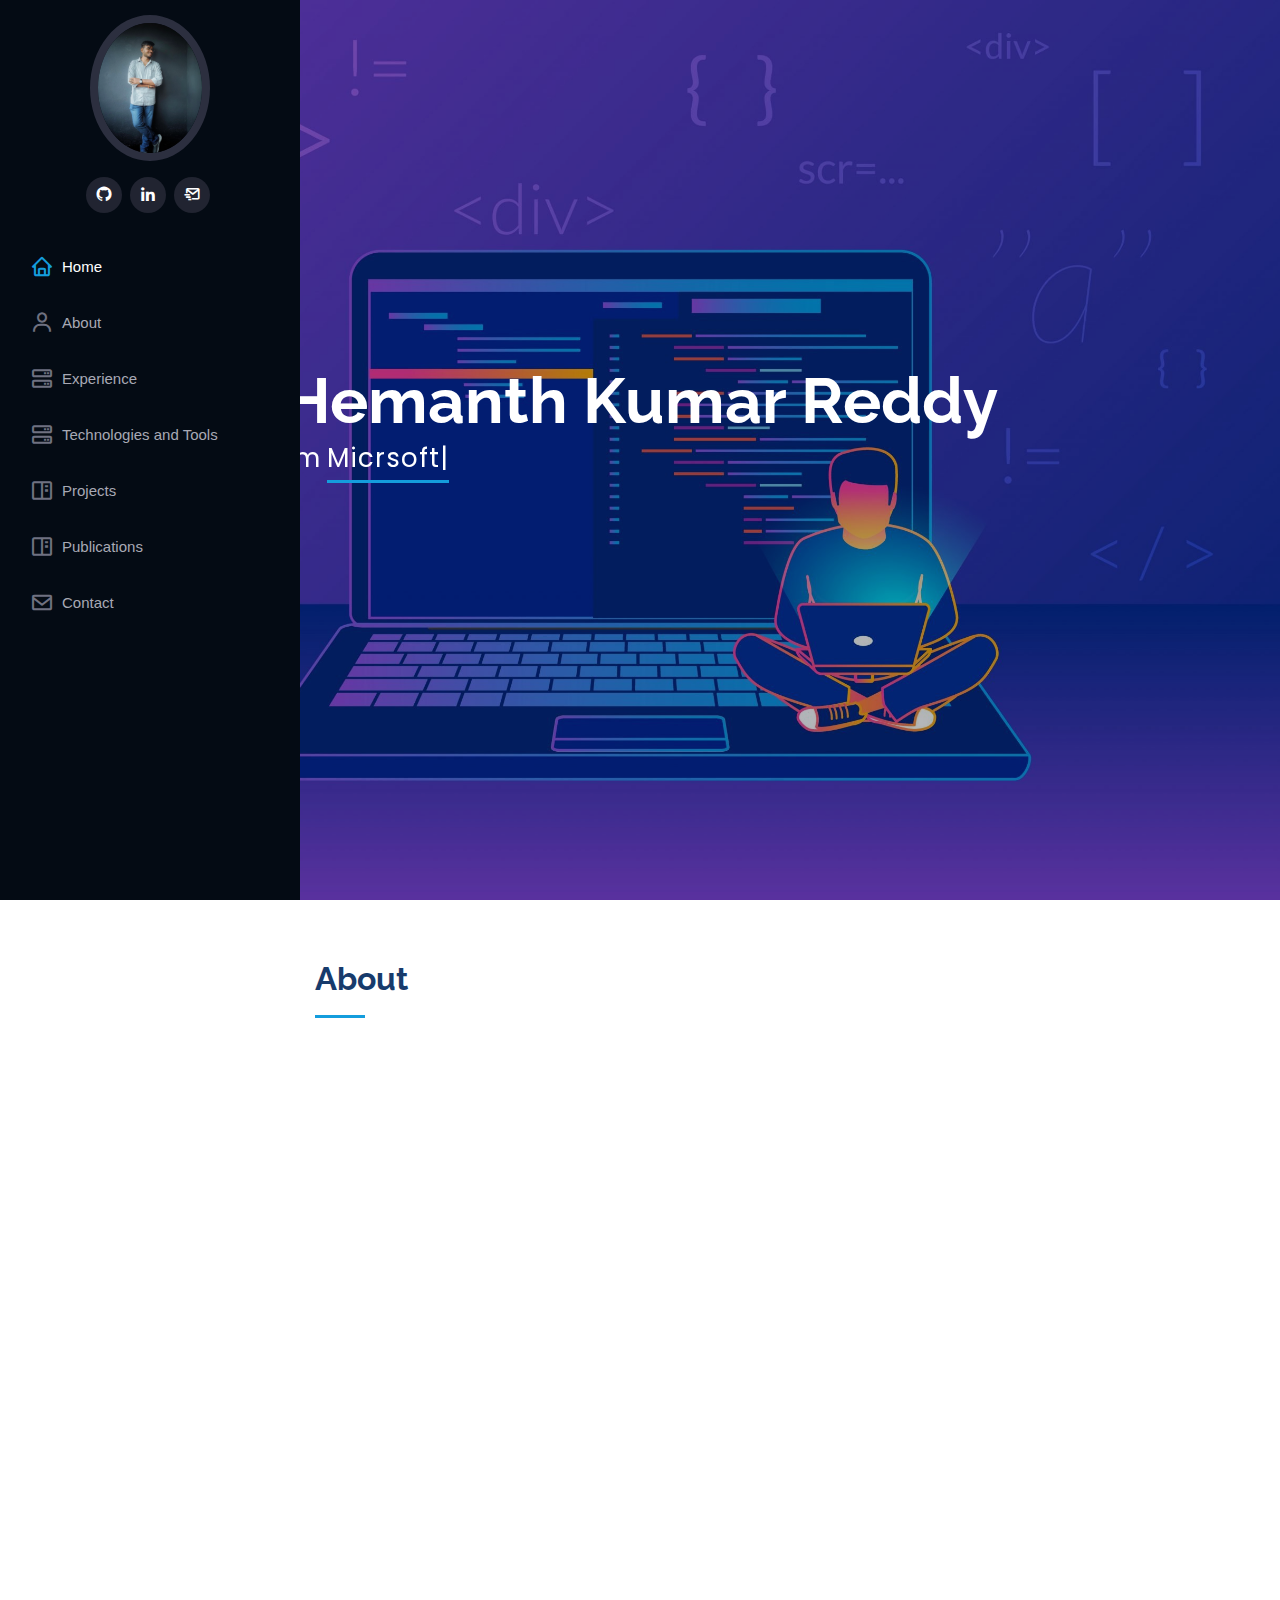
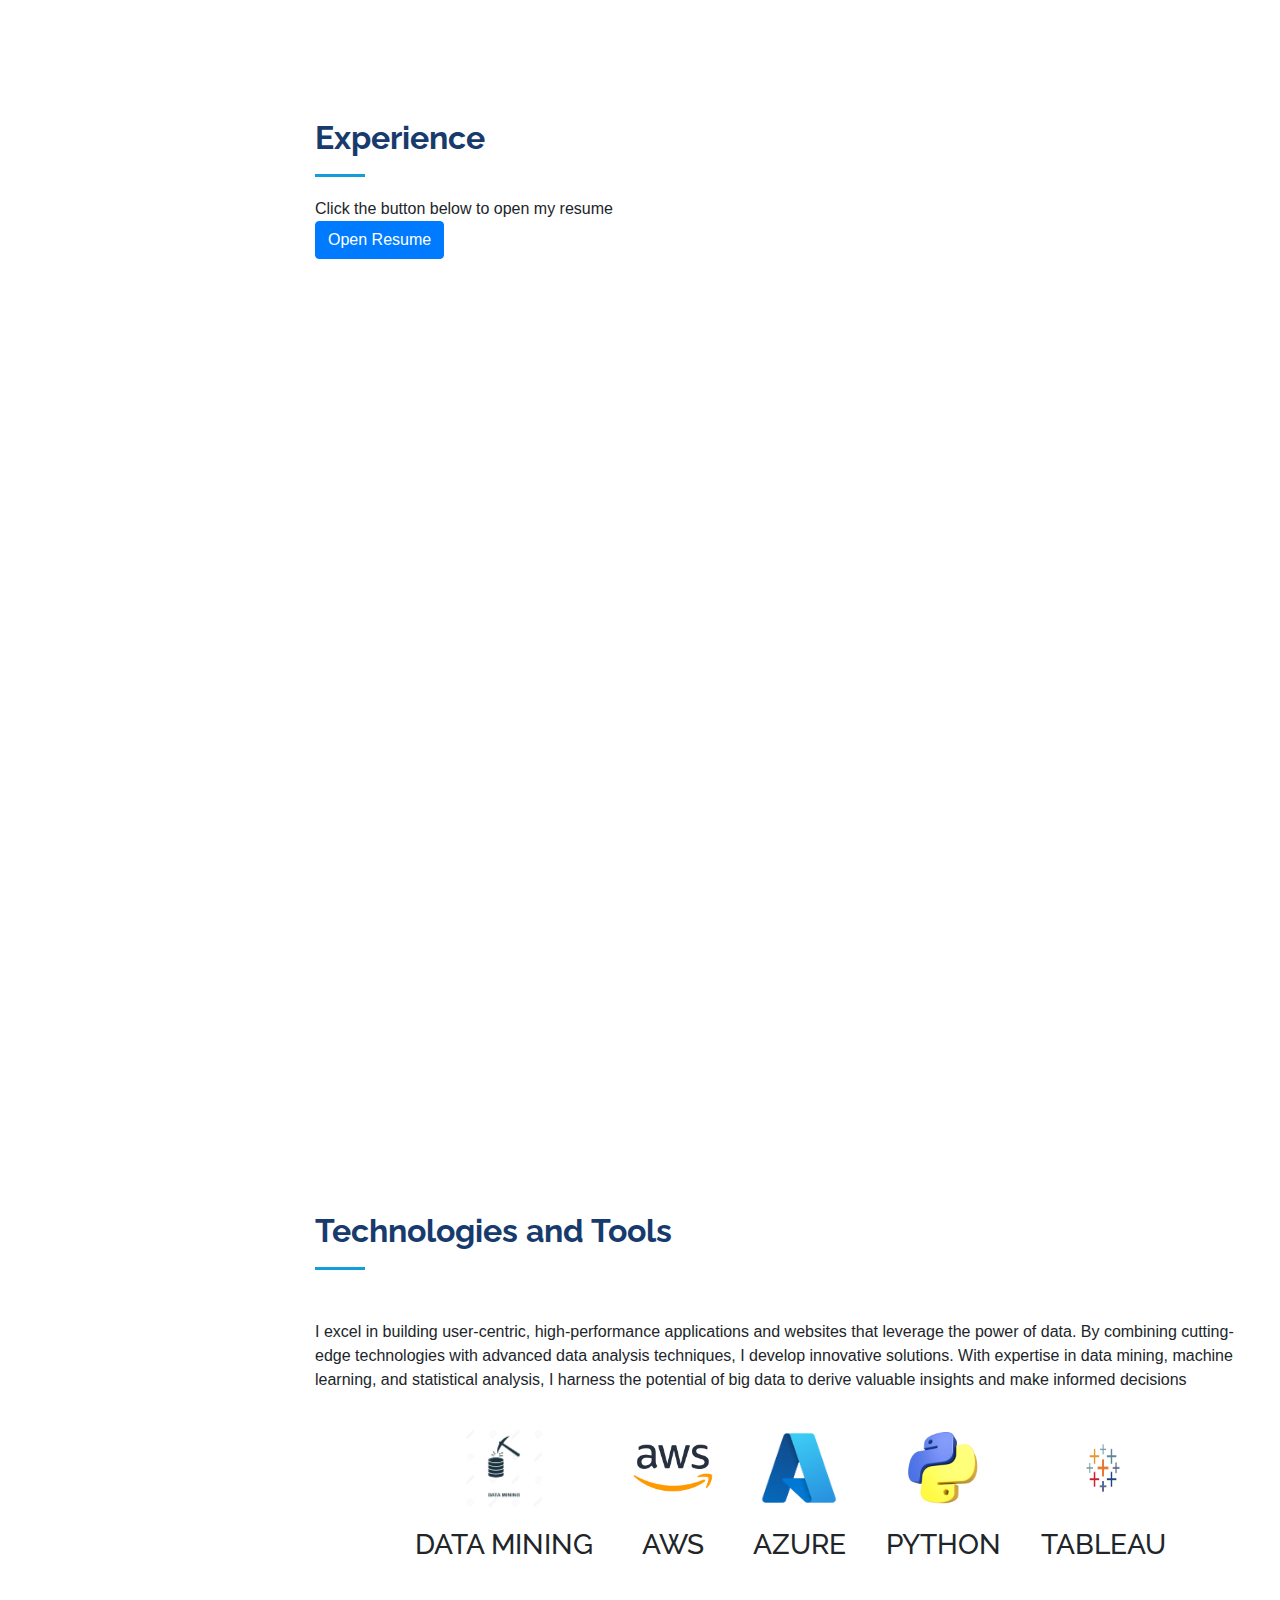
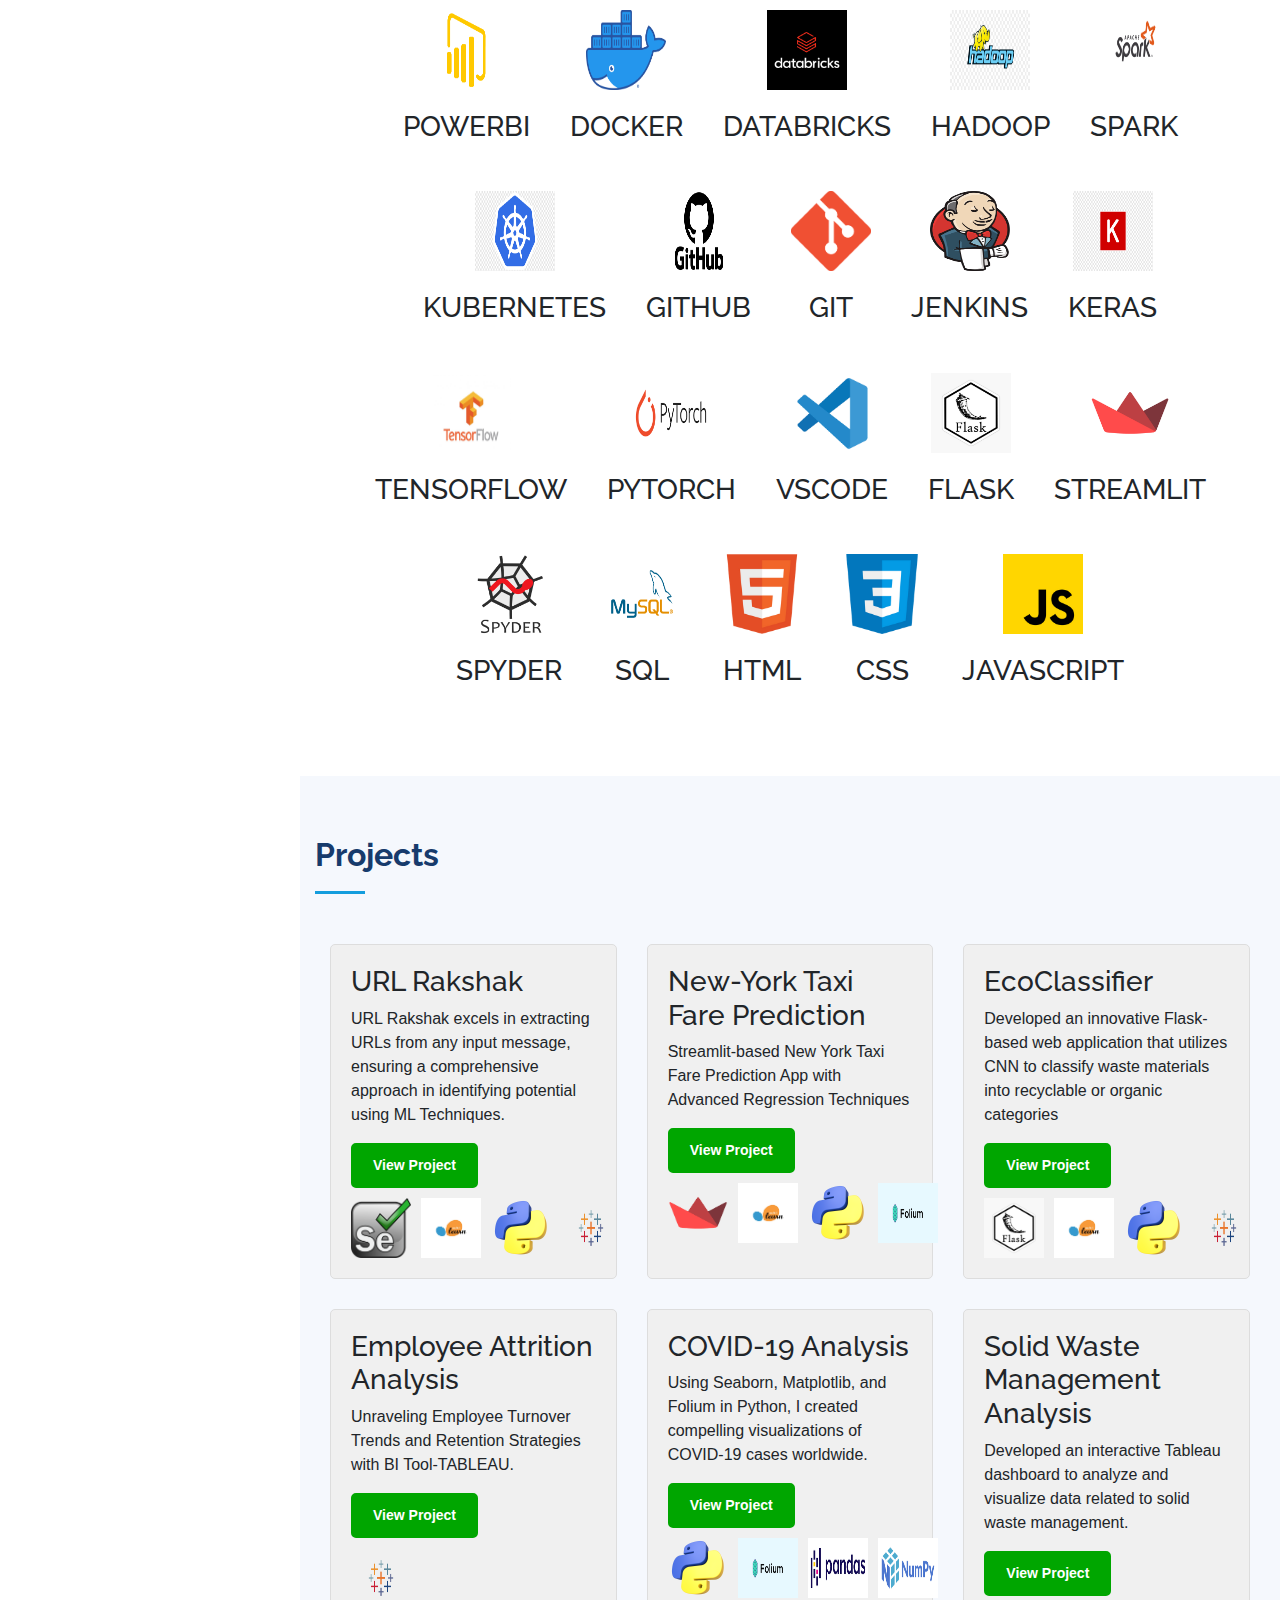
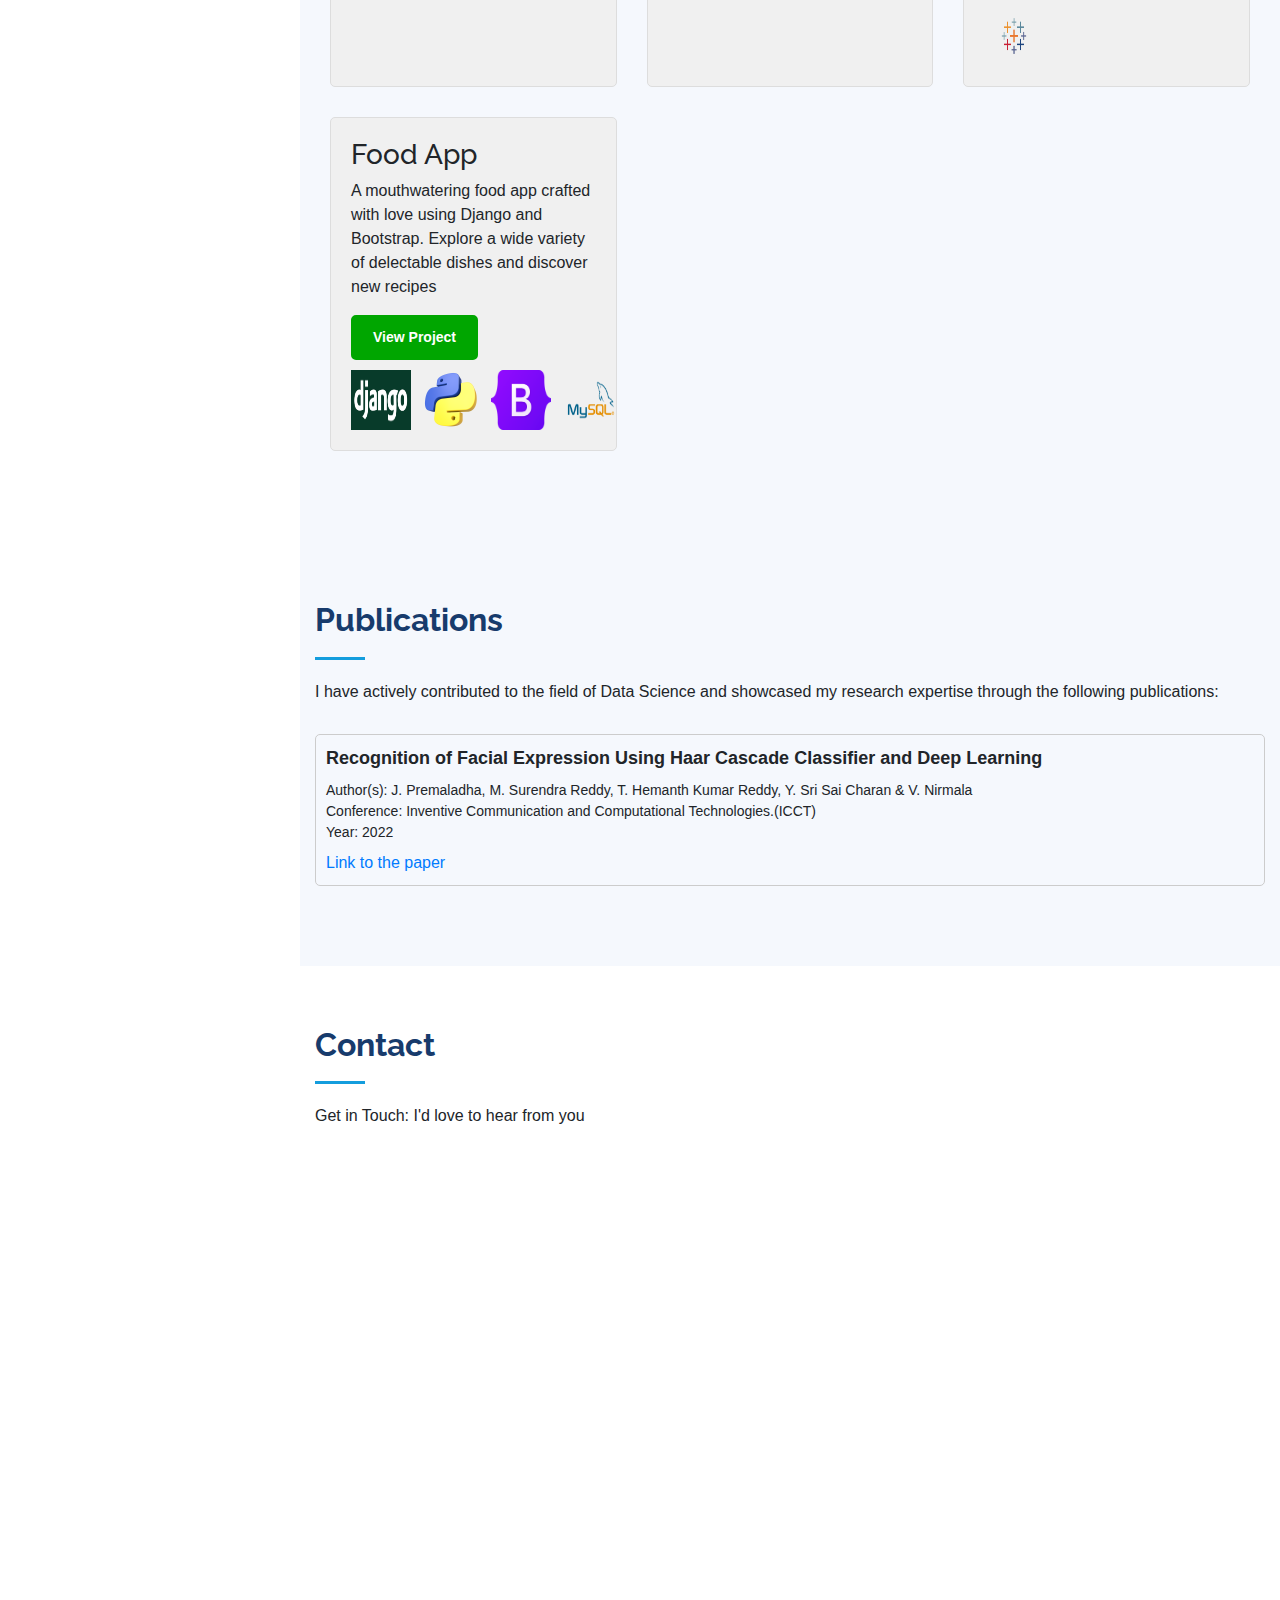
<file: index.html>
<!DOCTYPE html>
<html lang="en">

<head>
  <meta charset="utf-8">
  <meta content="width=device-width, initial-scale=1.0" name="viewport">

  <title>Hemanth Portfolio</title>
  <meta content="" name="description">
  <meta content="" name="keywords">

  <!-- Google Fonts -->
  <link href="https://fonts.googleapis.com/css?family=Open+Sans:300,300i,400,400i,600,600i,700,700i|Raleway:300,300i,400,400i,500,500i,600,600i,700,700i|Poppins:300,300i,400,400i,500,500i,600,600i,700,700i" rel="stylesheet">

  <!-- Vendor CSS Files -->
  <link href="assets/vendor/bootstrap/css/bootstrap.min.css" rel="stylesheet">
  <link href="assets/vendor/icofont/icofont.min.css" rel="stylesheet">
  <link href="assets/vendor/boxicons/css/boxicons.min.css" rel="stylesheet">
  <link href="assets/vendor/venobox/venobox.css" rel="stylesheet">
  <link href="assets/vendor/owl.carousel/assets/owl.carousel.min.css" rel="stylesheet">
  <link href="assets/vendor/aos/aos.css" rel="stylesheet">

  <!-- Template Main CSS File -->
  <link href="assets/css/style.css" rel="stylesheet">

</head>

<body>

  <!-- ======= Mobile nav toggle button ======= -->
  <button type="button" class="mobile-nav-toggle d-xl-none"><i class="icofont-navigation-menu"></i></button>

  <!-- ======= Header ======= -->                                                                                                                                                                  
  <header id="header">
    <div class="d-flex flex-column">

      <div class="profile">
        <img src="assets/img/nani.jpg" alt="" class="img-fluid rounded-circle">                                             
        <div class="social-links mt-3 text-center">
          <a href="https://github.com/nanihemanth" class="github"><i class="bx bxl-github"></i></a>
          <a href="https://www.linkedin.com/in/hk-tiyyagura/" class="linkedin"><i class="bx bxl-linkedin"></i></a>
          <a href="mailto:tiyyagurahemanth1997@gmail.com" class="mail"><i class="bx bx-mail-send"></i></a>                                  
         
        </div>                                                                                                            
      </div>

      <nav class="nav-menu">
        <ul>
          <li class="active"><a href="#hero"><i class="bx bx-home"></i> <span>Home</span></a></li>
          <li><a href="#about"><i class="bx bx-user"></i> <span>About</span></a></li>
          <li><a href="#resume"><i class="bx bx-server"></i>Experience</a></li>
          <li><a href="#skills"><i class="bx bx-server"></i> Technologies and Tools</a></li>
          <li><a href="#portfolio"><i class="bx bx-book-content"></i> Projects</a></li>
          <li><a href="#testimonials"><i class="bx bx-book-content"></i>Publications</a></li>
    
          <li><a href="#contact"><i class="bx bx-envelope"></i> Contact</a></li>

        </ul>
      </nav><!-- .nav-menu -->
      <button type="button" class="mobile-nav-toggle d-xl-none"><i class="icofont-navigation-menu"></i></button>

    </div>
  </header><!-- End Header -->

  <!-- ======= Hero Section ======= -->
  <section id="hero" class="d-flex flex-column justify-content-center align-items-center">
    <div class="hero-container" data-aos="fade-in">
      <h1>Hemanth Kumar Reddy</h1>
      <p>I'm <span class="typed" data-typed-items="Micrsoft Certified Azure Data Engineer Associate,Micrsoft Certified Power BI Data Analyst Associate,Data Science Enthusiast,Full Stack Developer"></span></p>
    </div>
  </section><!-- End Hero -->

  <main id="main">

    <!-- ======= About Section ======= -->
    <section id="about" class="about">
      <div class="container">

        <div class="section-title">
          <h2>About</h2>
          <p></p>
        </div>

        <div class="row">
          <div class="col-lg-4" data-aos="fade-right">
            <img src="assets/img/nani.jpg" class="img-fluid" alt="">
          </div>
          <div class="col-lg-8 pt-4 pt-lg-0 content" data-aos="fade-left">
            <h3>Full Stack Developer,Data Scientist &amp; Masters Student.</h3>
            <p class="font-italic">
              "I am a dedicated Master's Computer Science student at GMU with a keen interest in both full-stack development and data science, aspiring to leverage this diverse skill set to create innovative solutions."
            </p>
            <div class="row">
              <div class="col-lg-6">
                <ul>
                 
  
                  <li><i class="icofont-rounded-right"></i> <strong>Phone:</strong> +1 703 975 7183</li>
                  <li><i class="icofont-rounded-right"></i> <strong>City:</strong> Fairfax, Virginia</li>
                </ul>
              </div>
              <div class="col-lg-6">
                <ul>
               
                  <li><i class="icofont-rounded-right"></i> <strong>Degree:</strong> Masters</li>
                  <li><i class="icofont-rounded-right"></i> <strong>Email:</strong> tiyyagurahemanth1997@gmail.com</li>
                  
                </ul>
              </div>
            </div>
            <p>
              I am a highly skilled and motivated professional with a strong background in Computer science and a focus on Machine Learning.
               Holding a <strong>Master's degree in Computer Science</strong> with a concentration in <strong>Machine Learning</strong> from <strong>George Mason University</strong>,
                I have honed my technical expertise through practical experience and academic achievement.
                 Throughout my career, I have demonstrated proficiency in a wide range of programming languages, including Python, SQL, Java, and R, among others. 
                 
                 My hands-on experience with cloud and big data technologies, including <strong>Microsoft Azure, AWS, GCP, and Hadoop</strong> has equipped me with the skills necessary to handle large-scale data processing and analytics tasks.
                  I have designed and implemented end-to-end data pipelines, leveraging tools like <strong>Azure Data Factory and Databricks</strong>, and have utilized <strong>Advanced AI techniques</strong> to extract insights and build predictive models.
            </p>
          </div>
        </div>

      </div>
    </section><!-- End About Section -->

    <!-- ======= Services Section ======= -->

    
    

    
    <section id="resume" class="resume">
      <div class="container">
        <div class="section-title">
          <h2>Experience</h2>
          <p class="resume-text">Click the button below to open my resume</p>
          <div class="button-container">
            <a href="assets/Hemanth Tiyyagura Resume.pdf" target="_blank" class="btn btn-primary arrow-btn">Open Resume</a>
          </div>
        </div>
        <div class="row">
          <div class="col-lg-6" data-aos="fade-up">
            <div class="resume-item">
              <h4>Data Scientist</h4>
              <h5>Aug 2023 - Present</h5>
              <p><em>Capgemini, Remote, USA</em></p>
              <ul>
                <li>Spearheaded acquisition and preprocessing of 50+ datasets totaling 10 terabytes, employing Python and SQL to
                  ensure data integrity and suitability.
                  </li>
                <li>Produced 100+ charts and graphs using Matplotlib and Seaborn, facilitating clear presentation of insights gleaned
                  from exploratory data analysis</li>
                <li>Collaborated with senior data scientists to develop predictive models leveraging Regression, Decision Trees,and Random Forests, resulting in a 20% improvement in accuracy through feature engineering.
                </li>
              </ul>
            </div>
            <div class="resume-item">
              <h4>Programmer Analyst</h4>
              <h5>Aug 2020 - Nov 2021</h5>
              <p><em>Cognizant, Chennai, India</em></p>
              <ul>
                <li>Designed and implemented end-to-end ETL pipelines to extract, transform, and load sales data from diverse sources using Informatica tool</li>
                <li>Implemented CloudFormation templates to automate data processing workflows, resulting in a 10% improvement in productivity</li>
                <li>Leveraged SQL expertise to investigate and diagnose data discrepancies, anomalies, and performance bottlenecks within the Tableau data sources</li>
              </ul>
            </div>
            
          </div>
          <div class="col-lg-6" data-aos="fade-up" data-aos-delay="100">
            <div class="resume-item">
              <h4>Data Engineer</h4>
              <h5>Jul 2019 - Jul 2020</h5>
              <p><em>Novartis, Hyderabad, India</em></p>
              <ul>
                <li>Designed and developed interactive dashboards and visualizations in Tableau and Power BI to uncover trends and patterns in pharmaceutical sales, production, and clinical trial data.</li>
                <li>Implemented performance optimizations within Azure Databricks, resulting in a 30% increase in data processing speed for critical analytics workflows</li>
                <li>Developed and trained Machine Learning models using Python libraries such as scikit-learn and pytorch to analyze pharmaceutical data and extract actionable insights</li>
              </ul>
            </div>
            <div class="resume-item">
              <h4>Data Analyst</h4>
              <h5>Nov 2018 - Jun 2019</h5>
              <p><em>Tech Vedika INC, Hyderabad,India</em></p>
              <ul>
                <li>Designed and created interactive Tableau dashboards to visualize Employee Attrition data trends, enabling Employers to make data-driven decisions</li>
                <li>Utilized SQL queries to extract and transform Employee Attrition data from relational databases, ensuring data accuracy and completeness.</li>
                <li>Utilized advanced analytics techniques, including Machine Learning algorithms such as Logistic regression, Random Forests, and Neural Networks, to 
                  detect anomalous patterns indicative of fraudulent activity.</li>
              </ul>
            </div>
            
          </div>
             
             
            </div>
          </div>
        </div>
      </div>
    </section><!-- End Resume Section -->

    
    
<!-- ======= Skills Section ======= -->
<section id="skills" class="skills">
      <div class="container">
    
        <div class="section-title">
          <h2>Technologies and Tools</h2>
        </div>
        <p>I excel in building user-centric, high-performance applications and websites that leverage the power of data.
           By combining cutting-edge technologies with advanced data analysis techniques, I develop innovative solutions.
           With expertise in data mining, machine learning, and statistical analysis, 
           I harness the potential of big data to derive valuable insights and make informed decisions</p>
    
        <div class="skills-container">
          <div class="skill-item">
            <img src="assets/img/data.png" alt="data" />
            <h3>DATA MINING</h3>
          </div>
          <div class="skill-item">
            <img src="assets/img/aws.png" alt="AWS" />
            <h3>AWS</h3>
          </div>
          <div class="skill-item">
            <img src="assets/img/azure.png" alt="azure" />
            <h3>AZURE</h3>
          </div>
          <div class="skill-item">
            <img src="assets/img/python.png" alt="Python" />
            <h3>PYTHON</h3>
          </div>
          <div class="skill-item">
            <img src="assets/img/tab.png" alt="Tableau" />
            <h3>TABLEAU</h3>
          </div>
          <div class="skill-item">
            <img src="assets/img/bi.png" alt="BI" />
            <h3>POWERBI</h3>
          </div>
          <div class="skill-item">
            <img src="assets/img/docker.png" alt="docker" />
            <h3>DOCKER</h3>
          </div>
          <div class="skill-item">
            <img src="assets/img/databricks.jpg" alt="databricks" />
            <h3>DATABRICKS</h3>
          </div>
          <div class="skill-item">
            <img src="assets/img/hadoop.jpg" alt="hadoop" />
            <h3>HADOOP</h3>
          </div>
          <div class="skill-item">
            <img src="assets/img/spark.png" alt="spark" />
            <h3>SPARK</h3>
          </div>
          <div class="skill-item">
            <img src="assets/img/kub.png" alt="kub" />
            <h3>KUBERNETES</h3>
          </div>
          <div class="skill-item">
            <img src="assets/img/github.png" alt="github" />
            <h3>GITHUB</h3>
          </div>
          <div class="skill-item">
            <img src="assets/img/git.png" alt="git" />
            <h3>GIT</h3>
          </div>
          <div class="skill-item">
            <img src="assets/img/jen.png" alt="jen" />
            <h3>JENKINS</h3>
          </div>
          <div class="skill-item">
            <img src="assets/img/keras.png" alt="keras" />
            <h3>KERAS</h3>
          </div>
          <div class="skill-item">
            <img src="assets/img/tf.jpg",alt="tf" />
            <h3>TENSORFLOW</h3>
          </div>
          <div class="skill-item">
            <img src="assets/img/torch.png" alt="torch" />
            <h3>PYTORCH</h3>
          </div>
          <div class="skill-item">
            <img src="assets/img/vs.png" alt="vs" />
            <h3>VSCODE</h3>
          </div>
          <div class="skill-item">
            <img src="assets/img/flask.jpg" alt="flask" />
            <h3>FLASK</h3>
          </div>
          <div class="skill-item">
            <img src="assets/img/st.png" alt="st" />
            <h3>STREAMLIT</h3>
          </div>
          <div class="skill-item">
            <img src="assets/img/spyder.png" alt="spyder" />
            <h3>SPYDER</h3>
          </div>
          <div class="skill-item">
            <img src="assets/img/sql.png" alt="sql" />
            <h3>SQL</h3>
          </div>
          <div class="skill-item">
            <img src="assets/img/html.png" alt="HTML" />
            <h3>HTML</h3>
          </div>
          <div class="skill-item">
            <img src="assets/img/css.png" alt="CSS" />
            <h3>CSS</h3>
          </div>
          <div class="skill-item">
            <img src="assets/img/javascript.png" alt="JavaScript" />
            <h3>JAVASCRIPT</h3>
          </div>
          
          
          
         
          <!-- Add more skill items as needed -->
        </div>
    
      </div>
    </section><!-- End Skills Section -->
    
    <style>
      .skills-container {
        display: flex;
        justify-content: center;
        align-items: center;
        flex-wrap: wrap;
      }
    
      .skill-item {
        text-align: center;
        margin: 20px;
      }
    
      .skill-item img {
        width: 80px;
        height: 80px;
        margin-bottom: 10px;
      }
    
      .skill-item h3 {
        margin-top: 10px;
      }
    </style>
    


    <!-- End Skills Section -->


     


    
    

  


  




  


    <!-- ======= Portfolio Section ======= -->
    <section id="portfolio" class="portfolio section-bg">
      <div class="container">

        <div class="section-title">
          <h2>Projects</h2>
          <p></p>
        </div>

        <link rel="stylesheet" href="https://maxcdn.bootstrapcdn.com/bootstrap/4.5.2/css/bootstrap.min.css">
        <style>
          body {
            font-family: Arial, sans-serif;
          }
      
          .project-box {
            border: 1px solid #ddd;
            border-radius: 5px;
            padding: 20px;
            height: 100%;
            transition: box-shadow 0.3s ease; /* Add a smooth transition for the hover effect */
            background-color:#f0f0f0; 
          }
      
          .project-box:hover {
            box-shadow: 0 0 10px rgba(0, 0, 0, 0.2); /* Add a shadow when hovering over the project box */
          }
      
          .project h3 {
            margin: 0 0 10px;
          }
      
          .project p {
            margin: 0;
          }
      
          .project a {
            display: inline-block;
            margin-top: 10px;
            text-decoration: none;
            color: #007bff;
          }
      
          .project a:hover {
            text-decoration: underline;
          }
      
          /* Add margin between the project boxes */
          .project-box {
            margin-bottom: 30px;
          }
      
          /* Logo styles */
          .logo-container {
            display: flex;
            justify-content: space-between;;
            align-items: center;
            margin-top: 10px;
          }
      
          .logo {
            width: 60px; /* Set the desired width for the logos */
            height: 60px; /* Set the desired height for the logos */
            margin-right: 10px;
          }

        </style>
      </head>
      <body>
        <div class="container">
          <!-- Row 1 -->
          <div class="row">
            <!-- Project 1 -->
            <div class="col-md-4">
              <div class="project-container d-flex h-100 flex-column">
                <div class="project-box">
                  <h3>URL Rakshak</h3>
                  <p>URL Rakshak excels in extracting URLs from any input message, ensuring a comprehensive approach in identifying potential using ML Techniques.</p>
                  <a href="https://github.com/nanihemanth/SafeURLInspector_FE" class="view-project-link" style="display: inline-block; padding: 10px 20px; font-size: 14px; font-weight: bold; color: #fff; background-color: #00a600; border: 2px solid #00a600; border-radius: 5px; text-decoration: none; transition: background-color 0.3s ease;">View Project</a>
                  <div class="logo-container">
                    <img src="assets/img/selenium.png" alt="Streamlit" class="logo">
                    <img src="assets/img/scikit.png" alt="HTML/CSS" class="logo">
                    <img src="assets/img/python.png" alt="Tableau" class="logo">
                    <img src="assets/img/tab.png" alt="Tableau" class="logo">
                    <!-- Replace with actual URLs for Tableau and HTML/CSS logos -->
                  </div>
                </div>
              </div>
            </div>

            
      
            <!-- Project 2 -->
            <div class="col-md-4">
              <div class="project-container d-flex h-100 flex-column">
                <div class="project-box">
                  <h3>New-York Taxi Fare Prediction</h3>
                  <p>Streamlit-based New York Taxi Fare Prediction App with Advanced Regression Techniques</p>
                  <a href="https://github.com/nanihemanth/New-York-Taxi-Fare-Prediction" class="view-project-link" style="display: inline-block; padding: 10px 20px; font-size: 14px; font-weight: bold; color: #fff; background-color: #00a600; border: 2px solid #00a600; border-radius: 5px; text-decoration: none; transition: background-color 0.3s ease;">View Project</a>
                  <div class="logo-container">
                    <img src="assets/img/st.png" alt="Streamlit" class="logo">
                    <img src="assets/img/scikit.png" alt="HTML/CSS" class="logo">
                    <img src="assets/img/python.png" alt="Tableau" class="logo">
                    <img src="assets/img/folium.png" alt="Tableau" class="logo">
                    <!-- Replace with actual URLs for Tableau and HTML/CSS logos -->
                  </div>
                </div>
              </div>
            </div>

            <!-- Project 3 -->
            <div class="col-md-4">
              <div class="project-container d-flex h-100 flex-column">
                <div class="project-box">
                  <h3>EcoClassifier</h3>
                  <p>Developed an innovative Flask-based web application that utilizes CNN to classify waste materials into recyclable or
                    organic categories</p>
                  <a href="https://github.com/nanihemanth/EcoClassifier" class="view-project-link" style="display: inline-block; padding: 10px 20px; font-size: 14px; font-weight: bold; color: #fff; background-color: #00a600; border: 2px solid #00a600; border-radius: 5px; text-decoration: none; transition: background-color 0.3s ease;">View Project</a>
                  <div class="logo-container">
                    <img src="assets/img/flask.jpg" alt="flask" class="logo">
                    <img src="assets/img/scikit.png" alt="HTML/CSS" class="logo">
                    <img src="assets/img/python.png" alt="python" class="logo">
                    <img src="assets/img/tab.png" alt="Tableau" class="logo">
                    <!-- Replace with actual URLs for MongoDB, Express.js, React, and Node.js logos -->
                  </div>
                </div>
              </div>
            </div>
          </div>
      
          <!-- Row 2 -->
          <div class="row">
           <!-- Project 4 -->
           <div class="col-md-4">
            <div class="project-container d-flex h-100 flex-column">
              <div class="project-box">
                <h3>Employee Attrition Analysis</h3>
                <p>Unraveling Employee Turnover Trends and Retention Strategies with BI Tool-TABLEAU.</p>
                <a href="attrition.html" class="view-project-link" style="display: inline-block; padding: 10px 20px; font-size: 14px; font-weight: bold; color: #fff; background-color: #00a600; border: 2px solid #00a600; border-radius: 5px; text-decoration: none; transition: background-color 0.3s ease;">View Project</a>
                <div class="logo-container">
                  <img src="assets/img/tab.png" alt="Tableau" class="logo">
                
                  <!-- Replace with actual URLs for Python and Machine Learning logos -->
                </div>
              </div>
            </div>
          </div>
          
      
            <!-- Project 5 -->
            <div class="col-md-4">
              <div class="project-container d-flex h-100 flex-column">
                <div class="project-box">
                  <h3>COVID-19 Analysis</h3>
                  <p>Using Seaborn, Matplotlib, and Folium in Python, I created compelling visualizations of COVID-19 cases worldwide.</p>
                  <a href="https://colab.research.google.com/drive/1rp_-jYEp7I85Kdx0iToLqnvFdK8nMT_D?usp=sharing" class="view-project-link" style="display: inline-block; padding: 10px 20px; font-size: 14px; font-weight: bold; color: #fff; background-color: #00a600; border: 2px solid #00a600; border-radius: 5px; text-decoration: none; transition: background-color 0.3s ease;">View Project</a>
                  <div class="logo-container">
                    <img src="assets/img/python.png" alt="python" class="logo">
                    <img src="assets/img/folium.png" alt="folium" class="logo">
                    <img src="assets/img/pan.png" alt="pandas" class="logo">
                    <img src="assets/img/numpy.png" alt="numpy" class="logo">
                    <!-- Replace with actual URLs for React Native and Mobile Development logos -->
                  </div>
                </div>
              </div>
            </div>
      
            <!-- Project 6 -->

            <div class="col-md-4">
              <div class="project-container d-flex h-100 flex-column">
                <div class="project-box">
                  <h3>Solid Waste Management Analysis</h3>
                  <p>Developed an interactive Tableau dashboard to analyze and visualize data related to solid waste management.</p>
                  <a href="tab.html" class="view-project-link" style="display: inline-block; padding: 10px 20px; font-size: 14px; font-weight: bold; color: #fff; background-color: #00a600; border: 2px solid #00a600; border-radius: 5px; text-decoration: none; transition: background-color 0.3s ease;">View Project</a>
                  <div class="logo-container">
                    <img src="assets/img/tab.png" alt="Tableau" class="logo">
                    <!-- Replace with actual URLs for React and Node.js logos -->
                  </div>
                </div>
              </div>
            </div>
          </div>

          <!-- Row 3 -->
          <div class="row">
            <!-- Project 6 -->
            <div class="col-md-4">
              <div class="project-container d-flex h-100 flex-column">
                <div class="project-box">
                  <h3>Food App</h3>
                  <p>A mouthwatering food app crafted with love using Django and Bootstrap. Explore a wide variety of delectable dishes and discover new recipes</p>
                  <a href="https://github.com/nanihemanth/Food-App" class="view-project-link" style="display: inline-block; padding: 10px 20px; font-size: 14px; font-weight: bold; color: #fff; background-color: #00a600; border: 2px solid #00a600; border-radius: 5px; text-decoration: none; transition: background-color 0.3s ease;">View Project</a>
                  <div class="logo-container">
                    <img src="assets/img/django.png" alt="Django" class="logo">
                    <img src="assets/img/python.png" alt="python" class="logo">
                    <img src="assets/img/Bootstrap.png" alt="bootstrap" class="logo">
                    <img src="assets/img/sql.png" alt="sql" class="logo">
                    <!-- Replace with actual URLs for D3.js and JavaScript logos -->
                  </div>
                </div>
              </div>
            </div>
            

          
      
        </div>
      
        <!-- Add Bootstrap JS and jQuery scripts (optional) -->
        <script src="https://code.jquery.com/jquery-3.5.1.slim.min.js"></script>
        <script src="https://cdn.jsdelivr.net/npm/@popperjs/core@2.9.1/dist/umd/popper.min.js"></script>
        <script src="https://maxcdn.bootstrapcdn.com/bootstrap/4.5.2/js/bootstrap.min.js"></script>
      </div>
    </section><!-- End Portfolio Section -->


    <!DOCTYPE html>
<html>
<head>
  <title>My Portfolio</title>
  <style>
    body {
      font-family: Arial, sans-serif;
    }
    h1 {
      text-align: center;
    }
    .publication {
      margin-bottom: 20px;
      padding: 10px;
      border: 1px solid #ccc;
      border-radius: 5px;
    }
    .title {
      font-weight: bold;
      font-size: 18px;
    }
    .details {
      font-size: 14px;
      margin-top: 8px;
    }
    .link {
      display: block;
      margin-top: 8px;
    }
    .link a {
      color: #007bff;
      text-decoration: none;
    }
    .link a:hover {
      text-decoration: underline;
    }
  </style>
</head>
</html>


<!-- ======= Testimonials Section ======= -->
<section id="testimonials" class="testimonials section-bg">
  <div class="container">

    <div class="section-title">
      <h2>Publications</h2>
      <p>I have actively contributed to the field of Data Science and showcased my research expertise through the following publications:</p>
    </div>

    
    <div class="publication">
      <div class="title">Recognition of Facial Expression Using Haar Cascade Classifier and Deep Learning</div>
      <div class="details">
        Author(s): J. Premaladha, M. Surendra Reddy, T. Hemanth Kumar Reddy, Y. Sri Sai Charan & V. Nirmala <br>
        Conference: Inventive Communication and Computational Technologies.(ICCT)<br>
        Year: 2022
      </div>
      <div class="link">
        <a href="https://link.springer.com/chapter/10.1007/978-981-16-5529-6_27">Link to the paper</a>
      </div>
    </div>

  </div>
</section><!-- End Testimonials Section -->


    

   
    <!-- ======= Contact Section ======= -->
    <section id="contact" class="contact">
      <div class="container">

        <div class="section-title">
          <h2>Contact</h2>
          <p>Get in Touch: I'd love to hear from you</p>
        </div>

        <div class="row" data-aos="fade-in">

          <div class="col-lg-5 d-flex align-items-stretch">
            <div class="info">
              <div class="address">
                <i class="icofont-google-map"></i>
                <h4>Location:</h4>
                <p>FAIRFAX,VIRGNIA.22030</p>
              </div>

              <div class="email">
                <i class="icofont-envelope"></i>
                <h4>Email:</h4>
                <p>tiyyagurahemanth1997@gmail.com</p>
              </div>

              <div class="phone">
                <i class="icofont-phone"></i>
                <h4>Call:</h4>
                <p>+1 7039757183</p>
              </div>

              <div class="phone">
                <i class="icofont-linkedin"></i>
                <h4>Linkedin:</h4>
                <p>https://www.linkedin.com/in/hemanth-tiyyagura/</p>
              </div>

              
            </div>

          </div>

    

        </div>

      </div>
    </section><!-- End Contact Section -->

  </main><!-- End #main -->

 



  <!-- Vendor JS Files -->
  <script src="assets/vendor/jquery/jquery.min.js"></script>
  <script src="assets/vendor/bootstrap/js/bootstrap.bundle.min.js"></script>
  <script src="assets/vendor/jquery.easing/jquery.easing.min.js"></script>
  <script src="assets/vendor/php-email-form/validate.js"></script>
  <script src="assets/vendor/waypoints/jquery.waypoints.min.js"></script>
  <script src="assets/vendor/counterup/counterup.min.js"></script>
  <script src="assets/vendor/isotope-layout/isotope.pkgd.min.js"></script>
  <script src="assets/vendor/venobox/venobox.min.js"></script>
  <script src="assets/vendor/owl.carousel/owl.carousel.min.js"></script>
  <script src="assets/vendor/typed.js/typed.min.js"></script>
  <script src="assets/vendor/aos/aos.js"></script>

  <!-- Template Main JS File -->
  <script src="assets/js/main.js"></script>

</body>

</html>
</file>
<file: assets/vendor/venobox/venobox.css>
/* ------ venobox.css --------*/
.vbox-overlay *, .vbox-overlay *:before, .vbox-overlay *:after{
    -webkit-backface-visibility: hidden;
    -webkit-box-sizing:border-box;
    -moz-box-sizing:border-box;
    box-sizing:border-box;
}
.vbox-overlay * { 
    -webkit-backface-visibility: visible;
    backface-visibility: visible;
}
.vbox-overlay{
    display: -webkit-flex;
    display: flex;
    -webkit-flex-direction: column;
    flex-direction: column;
    -webkit-justify-content: center;
    justify-content: center;
    -webkit-align-items: center;
    align-items: center;
    position: fixed;
    left: 0;
    top: 0;
    bottom: 0;
    right: 0;
    z-index: 999999;
}

/* ----- navigation ----- */
.vbox-title{
    width: 100%;
    height: 40px;
    float: left;
    text-align: center;
    line-height: 28px;
    font-size: 12px;
    padding: 6px 50px;
    overflow: hidden;
    position: fixed;
    display: none;
    left: 0;
    z-index: 89;
}
.vbox-close{
    cursor: pointer;
    position: fixed;
    top: -1px;
    right: 0;
    width: 50px;
    height: 40px;
    padding: 6px;
    display: block;
    background-position:10px center;
    overflow: hidden;
    font-size: 24px;
    line-height: 1;
    text-align: center;
    z-index: 99;
}
.vbox-left{
    cursor: pointer;
    position: fixed;
    left: 0;
    height: 40px;
    overflow: hidden;
    line-height: 28px;
    font-size: 12px;
    z-index: 99;
    display: flex;
    align-items:center;
}
.vbox-num{
    display: inline-block;
    margin: 6px 0 6px 15px;
}
/* ----- Social share ----- */
.vbox-share{
    line-height: 28px;
    font-size: 12px;
    overflow: hidden;
    position: fixed;
    left: 0;
    z-index: 98;
    display: flex;
    align-items:center;
    justify-content: center;
    width: 100%;
    text-align: center;
}
.vbox-share svg{
    max-height: 28px;
    width: 28px;
    z-index: 10;
    margin-left: 12px;
    margin-top: 6px;
    margin-bottom: 6px;
    vertical-align: middle;
}


/* ----- navigation ARROWS ----- */
.vbox-next, .vbox-prev{
    position: fixed;
    top: 50%;
    margin-top: -15px;
    overflow: hidden;
    cursor: pointer;
    display: block;
    width: 45px;
    height: 45px;
    z-index: 99;
}
.vbox-next span, .vbox-prev span{
    position: relative;
    width: 20px;
    height: 20px;
    border: 2px solid transparent;
    border-top-color: #B6B6B6;
    border-right-color: #B6B6B6;
    text-indent: -100px;
    position: absolute;
    top: 8px;
    display: block;
}
.vbox-prev{
    left: 15px;
}
.vbox-next{
    right: 15px;
}
.vbox-prev span{
    left: 10px;
    -ms-transform: rotate(-135deg);
    -webkit-transform: rotate(-135deg);
    transform: rotate(-135deg);
}
.vbox-next span{
    -ms-transform: rotate(45deg);
    -webkit-transform: rotate(45deg);
    transform: rotate(45deg);
    right: 10px;
}
/* ------- inline window ------ */
.vbox-inline{
    width: 420px;
    height: 315px;
    height: 70vh;
    padding: 10px;
    background: #fff;
    margin: 0 auto;
    overflow: auto;
    text-align: left;
}
/* ------- Video & iFrames window ------ */
.venoframe{
    max-width: 100%;
    width: 100%;
    border: none;
    width: 100%;
    height: 260px;
    height: 70vh;
}
.venoframe.vbvid{
    height: 260px;
}
@media (min-width: 768px) {
    .venoframe, .vbox-inline{
        width: 90%;
        height: 360px;
        height: 70vh;
    }
    .venoframe.vbvid{
        width: 640px;
        height: 360px;
    }
}
@media (min-width: 992px) {
    .venoframe, .vbox-inline{
        max-width: 1200px;
        width: 80%;
        height: 540px;
        height: 70vh;
    }
    .venoframe.vbvid{
        width: 960px;
        height: 540px;
    }
}
/* 
Please do NOT edit this part! 
or at least read this note: http://i.imgur.com/7C0ws9e.gif
*/
.vbox-open{
    overflow: hidden;
}
.vbox-container{
    position: absolute;
    left: 0;
    right: 0;
    top: 0;
    bottom: 0;
    overflow-x: hidden;
    overflow-y: scroll;
    overflow-scrolling: touch;
    -webkit-overflow-scrolling: touch;
    z-index: 20;
    max-height: 100%;

}

.vbox-content{
    text-align: center;
    float: left;
    width: 100%;
    position: relative;
    overflow: hidden;
    padding: 20px 4%;
}
.vbox-container img{
    max-width: 100%;
    height: auto;
}
.vbox-figlio{
    box-shadow: 0 0 12px rgba(0,0,0,0.19), 0 6px 6px rgba(0,0,0,0.23);
    max-width: 100%;
    text-align: initial;
}
img.vbox-figlio{
    -webkit-user-select: none;
-khtml-user-select: none;
-moz-user-select: none;
-o-user-select: none;
user-select: none;
}
.vbox-content.swipe-left{
    margin-left: -200px !important;
}
.vbox-content.swipe-right{
    margin-left: 200px !important;
}
.vbox-animated{
    webkit-transition: margin 300ms ease-out;
    transition: margin 300ms ease-out;
}

/* ---------- preloader ----------
 * SPINKIT 
 * http://tobiasahlin.com/spinkit/
-------------------------------- */
.sk-double-bounce,.sk-rotating-plane{width:40px;height:40px;margin:40px auto}.sk-rotating-plane{background-color:#333;-webkit-animation:sk-rotatePlane 1.2s infinite ease-in-out;animation:sk-rotatePlane 1.2s infinite ease-in-out}@-webkit-keyframes sk-rotatePlane{0%{-webkit-transform:perspective(120px) rotateX(0) rotateY(0);transform:perspective(120px) rotateX(0) rotateY(0)}50%{-webkit-transform:perspective(120px) rotateX(-180.1deg) rotateY(0);transform:perspective(120px) rotateX(-180.1deg) rotateY(0)}100%{-webkit-transform:perspective(120px) rotateX(-180deg) rotateY(-179.9deg);transform:perspective(120px) rotateX(-180deg) rotateY(-179.9deg)}}@keyframes sk-rotatePlane{0%{-webkit-transform:perspective(120px) rotateX(0) rotateY(0);transform:perspective(120px) rotateX(0) rotateY(0)}50%{-webkit-transform:perspective(120px) rotateX(-180.1deg) rotateY(0);transform:perspective(120px) rotateX(-180.1deg) rotateY(0)}100%{-webkit-transform:perspective(120px) rotateX(-180deg) rotateY(-179.9deg);transform:perspective(120px) rotateX(-180deg) rotateY(-179.9deg)}}.sk-double-bounce{position:relative}.sk-double-bounce .sk-child{width:100%;height:100%;border-radius:50%;background-color:#333;opacity:.6;position:absolute;top:0;left:0;-webkit-animation:sk-doubleBounce 2s infinite ease-in-out;animation:sk-doubleBounce 2s infinite ease-in-out}.sk-chasing-dots .sk-child,.sk-spinner-pulse,.sk-three-bounce .sk-child{background-color:#333;border-radius:100%}.sk-double-bounce .sk-double-bounce2{-webkit-animation-delay:-1s;animation-delay:-1s}@-webkit-keyframes sk-doubleBounce{0%,100%{-webkit-transform:scale(0);transform:scale(0)}50%{-webkit-transform:scale(1);transform:scale(1)}}@keyframes sk-doubleBounce{0%,100%{-webkit-transform:scale(0);transform:scale(0)}50%{-webkit-transform:scale(1);transform:scale(1)}}.sk-wave{margin:40px auto;width:50px;height:40px;text-align:center;font-size:10px}.sk-wave .sk-rect{background-color:#333;height:100%;width:6px;display:inline-block;-webkit-animation:sk-waveStretchDelay 1.2s infinite ease-in-out;animation:sk-waveStretchDelay 1.2s infinite ease-in-out}.sk-wave .sk-rect1{-webkit-animation-delay:-1.2s;animation-delay:-1.2s}.sk-wave .sk-rect2{-webkit-animation-delay:-1.1s;animation-delay:-1.1s}.sk-wave .sk-rect3{-webkit-animation-delay:-1s;animation-delay:-1s}.sk-wave .sk-rect4{-webkit-animation-delay:-.9s;animation-delay:-.9s}.sk-wave .sk-rect5{-webkit-animation-delay:-.8s;animation-delay:-.8s}@-webkit-keyframes sk-waveStretchDelay{0%,100%,40%{-webkit-transform:scaleY(.4);transform:scaleY(.4)}20%{-webkit-transform:scaleY(1);transform:scaleY(1)}}@keyframes sk-waveStretchDelay{0%,100%,40%{-webkit-transform:scaleY(.4);transform:scaleY(.4)}20%{-webkit-transform:scaleY(1);transform:scaleY(1)}}.sk-wandering-cubes{margin:40px auto;width:40px;height:40px;position:relative}.sk-wandering-cubes .sk-cube{background-color:#333;width:10px;height:10px;position:absolute;top:0;left:0;-webkit-animation:sk-wanderingCube 1.8s ease-in-out -1.8s infinite both;animation:sk-wanderingCube 1.8s ease-in-out -1.8s infinite both}.sk-chasing-dots,.sk-spinner-pulse{width:40px;height:40px;margin:40px auto}.sk-wandering-cubes .sk-cube2{-webkit-animation-delay:-.9s;animation-delay:-.9s}@-webkit-keyframes sk-wanderingCube{0%{-webkit-transform:rotate(0);transform:rotate(0)}25%{-webkit-transform:translateX(30px) rotate(-90deg) scale(.5);transform:translateX(30px) rotate(-90deg) scale(.5)}50%{-webkit-transform:translateX(30px) translateY(30px) rotate(-179deg);transform:translateX(30px) translateY(30px) rotate(-179deg)}50.1%{-webkit-transform:translateX(30px) translateY(30px) rotate(-180deg);transform:translateX(30px) translateY(30px) rotate(-180deg)}75%{-webkit-transform:translateX(0) translateY(30px) rotate(-270deg) scale(.5);transform:translateX(0) translateY(30px) rotate(-270deg) scale(.5)}100%{-webkit-transform:rotate(-360deg);transform:rotate(-360deg)}}@keyframes sk-wanderingCube{0%{-webkit-transform:rotate(0);transform:rotate(0)}25%{-webkit-transform:translateX(30px) rotate(-90deg) scale(.5);transform:translateX(30px) rotate(-90deg) scale(.5)}50%{-webkit-transform:translateX(30px) translateY(30px) rotate(-179deg);transform:translateX(30px) translateY(30px) rotate(-179deg)}50.1%{-webkit-transform:translateX(30px) translateY(30px) rotate(-180deg);transform:translateX(30px) translateY(30px) rotate(-180deg)}75%{-webkit-transform:translateX(0) translateY(30px) rotate(-270deg) scale(.5);transform:translateX(0) translateY(30px) rotate(-270deg) scale(.5)}100%{-webkit-transform:rotate(-360deg);transform:rotate(-360deg)}}.sk-spinner-pulse{-webkit-animation:sk-pulseScaleOut 1s infinite ease-in-out;animation:sk-pulseScaleOut 1s infinite ease-in-out}@-webkit-keyframes sk-pulseScaleOut{0%{-webkit-transform:scale(0);transform:scale(0)}100%{-webkit-transform:scale(1);transform:scale(1);opacity:0}}@keyframes sk-pulseScaleOut{0%{-webkit-transform:scale(0);transform:scale(0)}100%{-webkit-transform:scale(1);transform:scale(1);opacity:0}}.sk-chasing-dots{position:relative;text-align:center;-webkit-animation:sk-chasingDotsRotate 2s infinite linear;animation:sk-chasingDotsRotate 2s infinite linear}.sk-chasing-dots .sk-child{width:60%;height:60%;display:inline-block;position:absolute;top:0;-webkit-animation:sk-chasingDotsBounce 2s infinite ease-in-out;animation:sk-chasingDotsBounce 2s infinite ease-in-out}.sk-chasing-dots .sk-dot2{top:auto;bottom:0;-webkit-animation-delay:-1s;animation-delay:-1s}@-webkit-keyframes sk-chasingDotsRotate{100%{-webkit-transform:rotate(360deg);transform:rotate(360deg)}}@keyframes sk-chasingDotsRotate{100%{-webkit-transform:rotate(360deg);transform:rotate(360deg)}}@-webkit-keyframes sk-chasingDotsBounce{0%,100%{-webkit-transform:scale(0);transform:scale(0)}50%{-webkit-transform:scale(1);transform:scale(1)}}@keyframes sk-chasingDotsBounce{0%,100%{-webkit-transform:scale(0);transform:scale(0)}50%{-webkit-transform:scale(1);transform:scale(1)}}.sk-three-bounce{margin:40px auto;width:80px;text-align:center}.sk-three-bounce .sk-child{width:20px;height:20px;display:inline-block;-webkit-animation:sk-three-bounce 1.4s ease-in-out 0s infinite both;animation:sk-three-bounce 1.4s ease-in-out 0s infinite both}.sk-circle .sk-child:before,.sk-fading-circle .sk-circle:before{display:block;border-radius:100%;content:'';background-color:#333}.sk-three-bounce .sk-bounce1{-webkit-animation-delay:-.32s;animation-delay:-.32s}.sk-three-bounce .sk-bounce2{-webkit-animation-delay:-.16s;animation-delay:-.16s}@-webkit-keyframes sk-three-bounce{0%,100%,80%{-webkit-transform:scale(0);transform:scale(0)}40%{-webkit-transform:scale(1);transform:scale(1)}}@keyframes sk-three-bounce{0%,100%,80%{-webkit-transform:scale(0);transform:scale(0)}40%{-webkit-transform:scale(1);transform:scale(1)}}.sk-circle{margin:40px auto;width:40px;height:40px;position:relative}.sk-circle .sk-child{width:100%;height:100%;position:absolute;left:0;top:0}.sk-circle .sk-child:before{margin:0 auto;width:15%;height:15%;-webkit-animation:sk-circleBounceDelay 1.2s infinite ease-in-out both;animation:sk-circleBounceDelay 1.2s infinite ease-in-out both}.sk-circle .sk-circle2{-webkit-transform:rotate(30deg);-ms-transform:rotate(30deg);transform:rotate(30deg)}.sk-circle .sk-circle3{-webkit-transform:rotate(60deg);-ms-transform:rotate(60deg);transform:rotate(60deg)}.sk-circle .sk-circle4{-webkit-transform:rotate(90deg);-ms-transform:rotate(90deg);transform:rotate(90deg)}.sk-circle .sk-circle5{-webkit-transform:rotate(120deg);-ms-transform:rotate(120deg);transform:rotate(120deg)}.sk-circle .sk-circle6{-webkit-transform:rotate(150deg);-ms-transform:rotate(150deg);transform:rotate(150deg)}.sk-circle .sk-circle7{-webkit-transform:rotate(180deg);-ms-transform:rotate(180deg);transform:rotate(180deg)}.sk-circle .sk-circle8{-webkit-transform:rotate(210deg);-ms-transform:rotate(210deg);transform:rotate(210deg)}.sk-circle .sk-circle9{-webkit-transform:rotate(240deg);-ms-transform:rotate(240deg);transform:rotate(240deg)}.sk-circle .sk-circle10{-webkit-transform:rotate(270deg);-ms-transform:rotate(270deg);transform:rotate(270deg)}.sk-circle .sk-circle11{-webkit-transform:rotate(300deg);-ms-transform:rotate(300deg);transform:rotate(300deg)}.sk-circle .sk-circle12{-webkit-transform:rotate(330deg);-ms-transform:rotate(330deg);transform:rotate(330deg)}.sk-circle .sk-circle2:before{-webkit-animation-delay:-1.1s;animation-delay:-1.1s}.sk-circle .sk-circle3:before{-webkit-animation-delay:-1s;animation-delay:-1s}.sk-circle .sk-circle4:before{-webkit-animation-delay:-.9s;animation-delay:-.9s}.sk-circle .sk-circle5:before{-webkit-animation-delay:-.8s;animation-delay:-.8s}.sk-circle .sk-circle6:before{-webkit-animation-delay:-.7s;animation-delay:-.7s}.sk-circle .sk-circle7:before{-webkit-animation-delay:-.6s;animation-delay:-.6s}.sk-circle .sk-circle8:before{-webkit-animation-delay:-.5s;animation-delay:-.5s}.sk-circle .sk-circle9:before{-webkit-animation-delay:-.4s;animation-delay:-.4s}.sk-circle .sk-circle10:before{-webkit-animation-delay:-.3s;animation-delay:-.3s}.sk-circle .sk-circle11:before{-webkit-animation-delay:-.2s;animation-delay:-.2s}.sk-circle .sk-circle12:before{-webkit-animation-delay:-.1s;animation-delay:-.1s}@-webkit-keyframes sk-circleBounceDelay{0%,100%,80%{-webkit-transform:scale(0);transform:scale(0)}40%{-webkit-transform:scale(1);transform:scale(1)}}@keyframes sk-circleBounceDelay{0%,100%,80%{-webkit-transform:scale(0);transform:scale(0)}40%{-webkit-transform:scale(1);transform:scale(1)}}.sk-cube-grid{width:40px;height:40px;margin:40px auto}.sk-cube-grid .sk-cube{width:33.33%;height:33.33%;background-color:#333;float:left;-webkit-animation:sk-cubeGridScaleDelay 1.3s infinite ease-in-out;animation:sk-cubeGridScaleDelay 1.3s infinite ease-in-out}.sk-cube-grid .sk-cube1{-webkit-animation-delay:.2s;animation-delay:.2s}.sk-cube-grid .sk-cube2{-webkit-animation-delay:.3s;animation-delay:.3s}.sk-cube-grid .sk-cube3{-webkit-animation-delay:.4s;animation-delay:.4s}.sk-cube-grid .sk-cube4{-webkit-animation-delay:.1s;animation-delay:.1s}.sk-cube-grid .sk-cube5{-webkit-animation-delay:.2s;animation-delay:.2s}.sk-cube-grid .sk-cube6{-webkit-animation-delay:.3s;animation-delay:.3s}.sk-cube-grid .sk-cube7{-webkit-animation-delay:0ms;animation-delay:0ms}.sk-cube-grid .sk-cube8{-webkit-animation-delay:.1s;animation-delay:.1s}.sk-cube-grid .sk-cube9{-webkit-animation-delay:.2s;animation-delay:.2s}@-webkit-keyframes sk-cubeGridScaleDelay{0%,100%,70%{-webkit-transform:scale3D(1,1,1);transform:scale3D(1,1,1)}35%{-webkit-transform:scale3D(0,0,1);transform:scale3D(0,0,1)}}@keyframes sk-cubeGridScaleDelay{0%,100%,70%{-webkit-transform:scale3D(1,1,1);transform:scale3D(1,1,1)}35%{-webkit-transform:scale3D(0,0,1);transform:scale3D(0,0,1)}}.sk-fading-circle{margin:40px auto;width:40px;height:40px;position:relative}.sk-fading-circle .sk-circle{width:100%;height:100%;position:absolute;left:0;top:0}.sk-fading-circle .sk-circle:before{margin:0 auto;width:15%;height:15%;-webkit-animation:sk-circleFadeDelay 1.2s infinite ease-in-out both;animation:sk-circleFadeDelay 1.2s infinite ease-in-out both}.sk-fading-circle .sk-circle2{-webkit-transform:rotate(30deg);-ms-transform:rotate(30deg);transform:rotate(30deg)}.sk-fading-circle .sk-circle3{-webkit-transform:rotate(60deg);-ms-transform:rotate(60deg);transform:rotate(60deg)}.sk-fading-circle .sk-circle4{-webkit-transform:rotate(90deg);-ms-transform:rotate(90deg);transform:rotate(90deg)}.sk-fading-circle .sk-circle5{-webkit-transform:rotate(120deg);-ms-transform:rotate(120deg);transform:rotate(120deg)}.sk-fading-circle .sk-circle6{-webkit-transform:rotate(150deg);-ms-transform:rotate(150deg);transform:rotate(150deg)}.sk-fading-circle .sk-circle7{-webkit-transform:rotate(180deg);-ms-transform:rotate(180deg);transform:rotate(180deg)}.sk-fading-circle .sk-circle8{-webkit-transform:rotate(210deg);-ms-transform:rotate(210deg);transform:rotate(210deg)}.sk-fading-circle .sk-circle9{-webkit-transform:rotate(240deg);-ms-transform:rotate(240deg);transform:rotate(240deg)}.sk-fading-circle .sk-circle10{-webkit-transform:rotate(270deg);-ms-transform:rotate(270deg);transform:rotate(270deg)}.sk-fading-circle .sk-circle11{-webkit-transform:rotate(300deg);-ms-transform:rotate(300deg);transform:rotate(300deg)}.sk-fading-circle .sk-circle12{-webkit-transform:rotate(330deg);-ms-transform:rotate(330deg);transform:rotate(330deg)}.sk-fading-circle .sk-circle2:before{-webkit-animation-delay:-1.1s;animation-delay:-1.1s}.sk-fading-circle .sk-circle3:before{-webkit-animation-delay:-1s;animation-delay:-1s}.sk-fading-circle .sk-circle4:before{-webkit-animation-delay:-.9s;animation-delay:-.9s}.sk-fading-circle .sk-circle5:before{-webkit-animation-delay:-.8s;animation-delay:-.8s}.sk-fading-circle .sk-circle6:before{-webkit-animation-delay:-.7s;animation-delay:-.7s}.sk-fading-circle .sk-circle7:before{-webkit-animation-delay:-.6s;animation-delay:-.6s}.sk-fading-circle .sk-circle8:before{-webkit-animation-delay:-.5s;animation-delay:-.5s}.sk-fading-circle .sk-circle9:before{-webkit-animation-delay:-.4s;animation-delay:-.4s}.sk-fading-circle .sk-circle10:before{-webkit-animation-delay:-.3s;animation-delay:-.3s}.sk-fading-circle .sk-circle11:before{-webkit-animation-delay:-.2s;animation-delay:-.2s}.sk-fading-circle .sk-circle12:before{-webkit-animation-delay:-.1s;animation-delay:-.1s}@-webkit-keyframes sk-circleFadeDelay{0%,100%,39%{opacity:0}40%{opacity:1}}@keyframes sk-circleFadeDelay{0%,100%,39%{opacity:0}40%{opacity:1}}.sk-folding-cube{margin:40px auto;width:40px;height:40px;position:relative;-webkit-transform:rotateZ(45deg);transform:rotateZ(45deg)}.sk-folding-cube .sk-cube{float:left;width:50%;height:50%;position:relative;-webkit-transform:scale(1.1);-ms-transform:scale(1.1);transform:scale(1.1)}.sk-folding-cube .sk-cube:before{content:'';position:absolute;top:0;left:0;width:100%;height:100%;background-color:#333;-webkit-animation:sk-foldCubeAngle 2.4s infinite linear both;animation:sk-foldCubeAngle 2.4s infinite linear both;-webkit-transform-origin:100% 100%;-ms-transform-origin:100% 100%;transform-origin:100% 100%}.sk-folding-cube .sk-cube2{-webkit-transform:scale(1.1) rotateZ(90deg);transform:scale(1.1) rotateZ(90deg)}.sk-folding-cube .sk-cube3{-webkit-transform:scale(1.1) rotateZ(180deg);transform:scale(1.1) rotateZ(180deg)}.sk-folding-cube .sk-cube4{-webkit-transform:scale(1.1) rotateZ(270deg);transform:scale(1.1) rotateZ(270deg)}.sk-folding-cube .sk-cube2:before{-webkit-animation-delay:.3s;animation-delay:.3s}.sk-folding-cube .sk-cube3:before{-webkit-animation-delay:.6s;animation-delay:.6s}.sk-folding-cube .sk-cube4:before{-webkit-animation-delay:.9s;animation-delay:.9s}@-webkit-keyframes sk-foldCubeAngle{0%,10%{-webkit-transform:perspective(140px) rotateX(-180deg);transform:perspective(140px) rotateX(-180deg);opacity:0}25%,75%{-webkit-transform:perspective(140px) rotateX(0);transform:perspective(140px) rotateX(0);opacity:1}100%,90%{-webkit-transform:perspective(140px) rotateY(180deg);transform:perspective(140px) rotateY(180deg);opacity:0}}@keyframes sk-foldCubeAngle{0%,10%{-webkit-transform:perspective(140px) rotateX(-180deg);transform:perspective(140px) rotateX(-180deg);opacity:0}25%,75%{-webkit-transform:perspective(140px) rotateX(0);transform:perspective(140px) rotateX(0);opacity:1}100%,90%{-webkit-transform:perspective(140px) rotateY(180deg);transform:perspective(140px) rotateY(180deg);opacity:0}}
</file>
<file: assets/css/style.css>
/*--------------------------------------------------------------
# General
--------------------------------------------------------------*/
body {
  font-family: "Open Sans", sans-serif;
  color: #272829;
}

a {
  color: #149ddd;
}

a:hover {
  color: #37b3ed;
  text-decoration: none;
}

h1, h2, h3, h4, h5, h6 {
  font-family: "Raleway", sans-serif;
}

/*--------------------------------------------------------------
# Back to top button
--------------------------------------------------------------*/
.back-to-top {
  position: fixed;
  display: none;
  width: 40px;
  height: 40px;
  border-radius: 50px;
  right: 15px;
  bottom: 15px;
  background: #149ddd;
  color: #fff;
  transition: display 0.5s ease-in-out;
  z-index: 99999;
}

.back-to-top i {
  font-size: 24px;
  position: absolute;
  top: 7px;
  left: 8px;
}

.back-to-top:hover {
  color: #fff;
  background: #2eafec;
  transition: background 0.2s ease-in-out;
}

/*--------------------------------------------------------------
# Header
--------------------------------------------------------------*/
#header {
  position: fixed;
  top: 0;
  left: 0;
  bottom: 0;
  width: 300px;
  transition: all ease-in-out 0.5s;
  z-index: 9997;
  transition: all 0.5s;
  padding: 0 15px;
  background: #040b14;
  overflow-y: auto;
}

#header .profile img {
  margin: 15px auto;
  display: block;
  width: 120px;
  border: 8px solid #2c2f3f;
}

#header .profile h1 {
  font-size: 24px;
  margin: 0;
  padding: 0;
  font-weight: 600;
  -moz-text-align-last: center;
  text-align-last: center;
  font-family: "Poppins", sans-serif;
}

#header .profile h1 a, #header .profile h1 a:hover {
  color: #fff;
  text-decoration: none;
}

#header .profile .social-links a {
  font-size: 18px;
  display: inline-block;
  background: #212431;
  color: #fff;
  line-height: 1;
  padding: 8px 0;
  margin-right: 4px;
  border-radius: 50%;
  text-align: center;
  width: 36px;
  height: 36px;
  transition: 0.3s;
}

#header .profile .social-links a:hover {
  background: #149ddd;
  color: #fff;
  text-decoration: none;
}

#main {
  margin-left: 300px;
}

@media (max-width: 1199px) {
  #header {
    left: -300px;
  }
  #main {
    margin-left: 0;
  }
}

/*--------------------------------------------------------------
# Navigation Menu
--------------------------------------------------------------*/
/* Desktop Navigation */
.nav-menu {
  padding-top: 30px;
}

.nav-menu * {
  margin: 0;
  padding: 0;
  list-style: none;
}

.nav-menu > ul > li {
  position: relative;
  white-space: nowrap;
}

.nav-menu a {
  display: flex;
  align-items: center;
  color: #a8a9b4;
  padding: 12px 15px;
  margin-bottom: 8px;
  transition: 0.3s;
  font-size: 15px;
}

.nav-menu a i {
  font-size: 24px;
  padding-right: 8px;
  color: #6f7180;
}

.nav-menu a:hover, .nav-menu .active > a, .nav-menu li:hover > a {
  text-decoration: none;
  color: #fff;
}

.nav-menu a:hover i, .nav-menu .active > a i, .nav-menu li:hover > a i {
  color: #149ddd;
}

/* Mobile Navigation */
.mobile-nav-toggle {
  position: fixed;
  right: 15px;
  top: 15px;
  z-index: 9998;
  border: 0;
  background: none;
  font-size: 24px;
  transition: all 0.4s;
  outline: none !important;
  line-height: 1;
  cursor: pointer;
  text-align: right;
}

.mobile-nav-toggle i {
  color: #149ddd;
}

.mobile-nav-active {
  overflow: hidden;
}

.mobile-nav-active #header {
  left: 0;
}

.mobile-nav-active .mobile-nav-toggle i {
  color: #fff;
}

/*--------------------------------------------------------------
# Hero Section
--------------------------------------------------------------*/
#hero {
  width: 100%;
  height: 100vh;
  background: url("../img/2.jpg") top center;
  background-size: cover;
}

#hero:before {
  content: "";
  background: rgba(5, 13, 24, 0.3);
  position: absolute;
  bottom: 0;
  top: 0;
  left: 0;
  right: 0;
  z-index: 1;
}

#hero .hero-container {
  position: relative;
  z-index: 2;
  min-width: 300px;
}

#hero h1 {
  margin: 0 0 10px 0;
  font-size: 64px;
  font-weight: 700;
  line-height: 56px;
  color: #fff;
}

#hero p {
  color: #fff;
  margin-bottom: 50px;
  font-size: 26px;
  font-family: "Poppins", sans-serif;
}

#hero p span {
  color: #fff;
  padding-bottom: 4px;
  letter-spacing: 1px;
  border-bottom: 3px solid #149ddd;
}

@media (min-width: 1024px) {
  #hero {
    background-attachment: fixed;
  }
}

@media (max-width: 768px) {
  #hero h1 {
    font-size: 28px;
    line-height: 36px;
  }
  #hero h2 {
    font-size: 18px;
    line-height: 24px;
    margin-bottom: 30px;
  }
}

/*--------------------------------------------------------------
# Sections General
--------------------------------------------------------------*/
section {
  padding: 60px 0;
  overflow: hidden;
}

.section-bg {
  background: #f5f8fd;
}

.section-title {
  padding-bottom: 30px;
}

.section-title h2 {
  font-size: 32px;
  font-weight: bold;
  margin-bottom: 20px;
  padding-bottom: 20px;
  position: relative;
  color: #173b6c;
}

.section-title h2::after {
  content: '';
  position: absolute;
  display: block;
  width: 50px;
  height: 3px;
  background: #149ddd;
  bottom: 0;
  left: 0;
}

.section-title p {
  margin-bottom: 0;
}

/*--------------------------------------------------------------
# About
--------------------------------------------------------------*/
.about .content h3 {
  font-weight: 700;
  font-size: 26px;
  color: #173b6c;
}

.about .content ul {
  list-style: none;
  padding: 0;
}

.about .content ul li {
  padding-bottom: 10px;
}

.about .content ul i {
  font-size: 20px;
  padding-right: 2px;
  color: #149ddd;
}

.about .content p:last-child {
  margin-bottom: 0;
}

/*--------------------------------------------------------------
# Facts
--------------------------------------------------------------*/
.facts {
  padding-bottom: 30px;
}

.facts .count-box {
  padding: 30px;
  width: 100%;
}

.facts .count-box i {
  display: block;
  font-size: 44px;
  color: #149ddd;
  float: left;
}

.facts .count-box span {
  font-size: 48px;
  line-height: 40px;
  display: block;
  font-weight: 700;
  color: #050d18;
  margin-left: 60px;
}

.facts .count-box p {
  padding: 15px 0 0 0;
  margin: 0 0 0 60px;
  font-family: "Raleway", sans-serif;
  font-size: 14px;
  color: #122f57;
}

.facts .count-box a {
  font-weight: 600;
  display: block;
  margin-top: 20px;
  color: #122f57;
  font-size: 15px;
  font-family: "Poppins", sans-serif;
  transition: ease-in-out 0.3s;
}

.facts .count-box a:hover {
  color: #1f5297;
}

/*--------------------------------------------------------------
# Akills
--------------------------------------------------------------*/
.skills .progress {
  height: 50px;
  display: block;
  background: none;
}

.skills .progress .skill {
  padding: 10px 0;
  margin: 0 0 6px 0;
  text-transform: uppercase;
  display: block;
  font-weight: 600;
  font-family: "Poppins", sans-serif;
  color: #050d18;
}

.skills .progress .skill .val {
  float: right;
  font-style: normal;
}

.skills .progress-bar-wrap {
  background: #dce8f8;
}

.skills .progress-bar {
  width: 1px;
  height: 10px;
  transition: .9s;
  background-color: #149ddd;
}

/*--------------------------------------------------------------
# Resume
--------------------------------------------------------------*/
.resume .resume-title {
  font-size: 26px;
  font-weight: 700;
  margin-top: 20px;
  margin-bottom: 20px;
  color: #050d18;
}

.resume .resume-item {
  padding: 0 0 20px 20px;
  margin-top: -2px;
  border-left: 2px solid #1f5297;
  position: relative;
}

.resume .resume-item h4 {
  line-height: 18px;
  font-size: 18px;
  font-weight: 600;
  text-transform: uppercase;
  font-family: "Poppins", sans-serif;
  color: #050d18;
  margin-bottom: 10px;
}

.resume .resume-item h5 {
  font-size: 16px;
  background: #e4edf9;
  padding: 5px 15px;
  display: inline-block;
  font-weight: 600;
  margin-bottom: 10px;
}

.resume .resume-item ul {
  padding-left: 20px;
}

.resume .resume-item ul li {
  padding-bottom: 10px;
}

.resume .resume-item:last-child {
  padding-bottom: 0;
}

.resume .resume-item::before {
  content: "";
  position: absolute;
  width: 16px;
  height: 16px;
  border-radius: 50px;
  left: -9px;
  top: 0;
  background: #fff;
  border: 2px solid #1f5297;
}

/*--------------------------------------------------------------
# Portfolio
--------------------------------------------------------------*/
.portfolio .portfolio-item {
  margin-bottom: 30px;
}

.portfolio #portfolio-flters {
  padding: 0;
  margin: 0 auto 35px auto;
  list-style: none;
  text-align: center;
  background: #fff;
  border-radius: 50px;
  padding: 2px 15px;
}

.portfolio #portfolio-flters li {
  cursor: pointer;
  display: inline-block;
  padding: 10px 15px 8px 15px;
  font-size: 14px;
  font-weight: 600;
  line-height: 1;
  text-transform: uppercase;
  color: #272829;
  margin-bottom: 5px;
  transition: all 0.3s ease-in-out;
}

.portfolio #portfolio-flters li:hover, .portfolio #portfolio-flters li.filter-active {
  color: #149ddd;
}

.portfolio #portfolio-flters li:last-child {
  margin-right: 0;
}

.portfolio .portfolio-wrap {
  transition: 0.3s;
  position: relative;
  overflow: hidden;
  z-index: 1;
}

.portfolio .portfolio-wrap::before {
  content: "";
  background: rgba(255, 255, 255, 0.5);
  position: absolute;
  left: 0;
  right: 0;
  top: 0;
  bottom: 0;
  transition: all ease-in-out 0.3s;
  z-index: 2;
  opacity: 0;
}

.portfolio .portfolio-wrap .portfolio-links {
  opacity: 1;
  left: 0;
  right: 0;
  bottom: -60px;
  z-index: 3;
  position: absolute;
  transition: all ease-in-out 0.3s;
  display: flex;
  justify-content: center;
}

.portfolio .portfolio-wrap .portfolio-links a {
  color: #fff;
  font-size: 28px;
  text-align: center;
  background: rgba(20, 157, 221, 0.75);
  transition: 0.3s;
  width: 50%;
}

.portfolio .portfolio-wrap .portfolio-links a:hover {
  background: rgba(20, 157, 221, 0.95);
}

.portfolio .portfolio-wrap .portfolio-links a + a {
  border-left: 1px solid #37b3ed;
}

.portfolio .portfolio-wrap:hover::before {
  top: 0;
  left: 0;
  right: 0;
  bottom: 0;
  opacity: 1;
}

.portfolio .portfolio-wrap:hover .portfolio-links {
  opacity: 1;
  bottom: 0;
}

/*--------------------------------------------------------------
# Services
--------------------------------------------------------------*/
.services .icon-box {
  margin-bottom: 20px;
}

.services .icon {
  float: left;
  display: flex;
  align-items: center;
  justify-content: center;
  width: 54px;
  height: 54px;
  background: #149ddd;
  border-radius: 50%;
  transition: 0.5s;
  border: 1px solid #149ddd;
}

.services .icon i {
  color: #fff;
  font-size: 24px;
}

.services .icon-box:hover .icon {
  background: #fff;
}

.services .icon-box:hover .icon i {
  color: #149ddd;
}

.services .title {
  margin-left: 80px;
  font-weight: 700;
  margin-bottom: 15px;
  font-size: 18px;
}

.services .title a {
  color: #343a40;
}

.services .title a:hover {
  color: #149ddd;
}

.services .description {
  margin-left: 80px;
  line-height: 24px;
  font-size: 14px;
}

/*--------------------------------------------------------------
# Testimonials
--------------------------------------------------------------*/
.testimonials .testimonial-item {
  box-sizing: content-box;
  text-align: center;
  min-height: 320px;
}

.testimonials .testimonial-item .testimonial-img {
  width: 90px;
  border-radius: 50%;
  margin: 0 auto;
}

.testimonials .testimonial-item h3 {
  font-size: 18px;
  font-weight: bold;
  margin: 10px 0 5px 0;
  color: #111;
}

.testimonials .testimonial-item h4 {
  font-size: 14px;
  color: #999;
  margin: 0;
}

.testimonials .testimonial-item .quote-icon-left, .testimonials .testimonial-item .quote-icon-right {
  color: #c3e8fa;
  font-size: 26px;
}

.testimonials .testimonial-item .quote-icon-left {
  display: inline-block;
  left: -5px;
  position: relative;
}

.testimonials .testimonial-item .quote-icon-right {
  display: inline-block;
  right: -5px;
  position: relative;
  top: 10px;
}

.testimonials .testimonial-item p {
  font-style: italic;
  margin: 0 15px 15px 15px;
  padding: 20px;
  background: #fff;
  position: relative;
  margin-bottom: 35px;
  border-radius: 6px;
  box-shadow: 0px 2px 15px rgba(0, 0, 0, 0.1);
}

.testimonials .testimonial-item p::after {
  content: "";
  width: 0;
  height: 0;
  border-top: 20px solid #fff;
  border-right: 20px solid transparent;
  border-left: 20px solid transparent;
  position: absolute;
  bottom: -20px;
  left: calc(50% - 20px);
}

.testimonials .owl-nav, .testimonials .owl-dots {
  margin-top: 5px;
  text-align: center;
}

.testimonials .owl-dot {
  display: inline-block;
  margin: 0 5px;
  width: 12px;
  height: 12px;
  border-radius: 50%;
  background-color: #ddd !important;
}

.testimonials .owl-dot.active {
  background-color: #149ddd !important;
}

@media (max-width: 767px) {
  .testimonials {
    margin: 30px 10px;
  }
}

/*--------------------------------------------------------------
# Contact
--------------------------------------------------------------*/
.contact {
  padding-bottom: 130px;
}

.contact .info {
  padding: 30px;
  background: #fff;
  width: 100%;
  box-shadow: 0 0 24px 0 rgba(0, 0, 0, 0.12);
}

.contact .info i {
  font-size: 20px;
  color: #149ddd;
  float: left;
  width: 44px;
  height: 44px;
  background: #dff3fc;
  display: flex;
  justify-content: center;
  align-items: center;
  border-radius: 50px;
  transition: all 0.3s ease-in-out;
}

.contact .info h4 {
  padding: 0 0 0 60px;
  font-size: 22px;
  font-weight: 600;
  margin-bottom: 5px;
  color: #050d18;
}

.contact .info p {
  padding: 0 0 10px 60px;
  margin-bottom: 20px;
  font-size: 14px;
  color: #173b6c;
}

.contact .info .email p {
  padding-top: 5px;
}

.contact .info .social-links {
  padding-left: 60px;
}

.contact .info .social-links a {
  font-size: 18px;
  display: inline-block;
  background: #333;
  color: #fff;
  line-height: 1;
  padding: 8px 0;
  border-radius: 50%;
  text-align: center;
  width: 36px;
  height: 36px;
  transition: 0.3s;
  margin-right: 10px;
}

.contact .info .social-links a:hover {
  background: #149ddd;
  color: #fff;
}

.contact .info .email:hover i, .contact .info .address:hover i, .contact .info .phone:hover i {
  background: #149ddd;
  color: #fff;
}

.contact .php-email-form {
  width: 100%;
  padding: 30px;
  background: #fff;
  box-shadow: 0 0 24px 0 rgba(0, 0, 0, 0.12);
}

.contact .php-email-form .form-group {
  padding-bottom: 8px;
}

.contact .php-email-form .validate {
  display: none;
  color: red;
  margin: 0 0 15px 0;
  font-weight: 400;
  font-size: 13px;
}

.contact .php-email-form .error-message {
  display: none;
  color: #fff;
  background: #ed3c0d;
  text-align: left;
  padding: 15px;
  font-weight: 600;
}

.contact .php-email-form .error-message br + br {
  margin-top: 25px;
}

.contact .php-email-form .sent-message {
  display: none;
  color: #fff;
  background: #18d26e;
  text-align: center;
  padding: 15px;
  font-weight: 600;
}

.contact .php-email-form .loading {
  display: none;
  background: #fff;
  text-align: center;
  padding: 15px;
}

.contact .php-email-form .loading:before {
  content: "";
  display: inline-block;
  border-radius: 50%;
  width: 24px;
  height: 24px;
  margin: 0 10px -6px 0;
  border: 3px solid #18d26e;
  border-top-color: #eee;
  -webkit-animation: animate-loading 1s linear infinite;
  animation: animate-loading 1s linear infinite;
}

.contact .php-email-form input, .contact .php-email-form textarea {
  border-radius: 0;
  box-shadow: none;
  font-size: 14px;
}

.contact .php-email-form input {
  height: 44px;
}

.contact .php-email-form textarea {
  padding: 10px 12px;
}

.contact .php-email-form button[type="submit"] {
  background: #149ddd;
  border: 0;
  padding: 10px 24px;
  color: #fff;
  transition: 0.4s;
  border-radius: 4px;
}

.contact .php-email-form button[type="submit"]:hover {
  background: #37b3ed;
}

@-webkit-keyframes animate-loading {
  0% {
    transform: rotate(0deg);
  }
  100% {
    transform: rotate(360deg);
  }
}

@keyframes animate-loading {
  0% {
    transform: rotate(0deg);
  }
  100% {
    transform: rotate(360deg);
  }
}

/*--------------------------------------------------------------
# Breadcrumbs
--------------------------------------------------------------*/
.breadcrumbs {
  padding: 20px 0;
  background: #f9f9f9;
}

.breadcrumbs h2 {
  font-size: 26px;
  font-weight: 300;
}

.breadcrumbs ol {
  display: flex;
  flex-wrap: wrap;
  list-style: none;
  padding: 0;
  margin: 0;
  font-size: 15px;
}

.breadcrumbs ol li + li {
  padding-left: 10px;
}

.breadcrumbs ol li + li::before {
  display: inline-block;
  padding-right: 10px;
  color: #0e2442;
  content: "/";
}

@media (max-width: 768px) {
  .breadcrumbs .d-flex {
    display: block !important;
  }
  .breadcrumbs ol {
    display: block;
  }
  .breadcrumbs ol li {
    display: inline-block;
  }
}

/*--------------------------------------------------------------
# Portfolio Details
--------------------------------------------------------------*/
.portfolio-details {
  padding-top: 40px;
}

.portfolio-details .portfolio-details-container {
  position: relative;
}

.portfolio-details .portfolio-details-carousel {
  position: relative;
  z-index: 1;
}

.portfolio-details .portfolio-details-carousel .owl-nav, .portfolio-details .portfolio-details-carousel .owl-dots {
  margin-top: 5px;
  text-align: left;
}

.portfolio-details .portfolio-details-carousel .owl-dot {
  display: inline-block;
  margin: 0 10px 0 0;
  width: 12px;
  height: 12px;
  border-radius: 50%;
  background-color: #ddd !important;
}

.portfolio-details .portfolio-details-carousel .owl-dot.active {
  background-color: #149ddd !important;
}

.portfolio-details .portfolio-info {
  padding: 30px;
  position: absolute;
  right: 0;
  bottom: -70px;
  background: #fff;
  box-shadow: 0px 2px 15px rgba(0, 0, 0, 0.1);
  z-index: 2;
}

.portfolio-details .portfolio-info h3 {
  font-size: 22px;
  font-weight: 400;
  margin-bottom: 20px;
  padding-bottom: 20px;
  border-bottom: 1px solid #eee;
}

.portfolio-details .portfolio-info ul {
  list-style: none;
  padding: 0;
  font-size: 15px;
}

.portfolio-details .portfolio-info ul li + li {
  margin-top: 10px;
}

.portfolio-details .portfolio-description {
  padding-top: 50px;
}

.portfolio-details .portfolio-description h2 {
  width: 50%;
  font-size: 26px;
  font-weight: 400;
  margin-bottom: 20px;
}

.portfolio-details .portfolio-description p {
  padding: 0;
}

@media (max-width: 768px) {
  .portfolio-details .portfolio-description h2 {
    width: 100%;
  }
  .portfolio-details .portfolio-info {
    position: static;
    margin-top: 30px;
  }
}

/*--------------------------------------------------------------
# Footer
--------------------------------------------------------------*/
#footer {
  padding: 15px;
  color: #f4f6fd;
  font-size: 14px;
  position: fixed;
  left: 0;
  bottom: 0;
  width: 300px;
  z-index: 9999;
  background: #000000;
}

#footer .copyright {
  text-align: center;
}

#footer .credits {
  padding-top: 5px;
  text-align: center;
  font-size: 13px;
  color: #000000;
}

@media (max-width: 1199px) {
  #footer {
    position: static;
    width: auto;
    padding-right: 20px 15px;
  }
}
</file>
